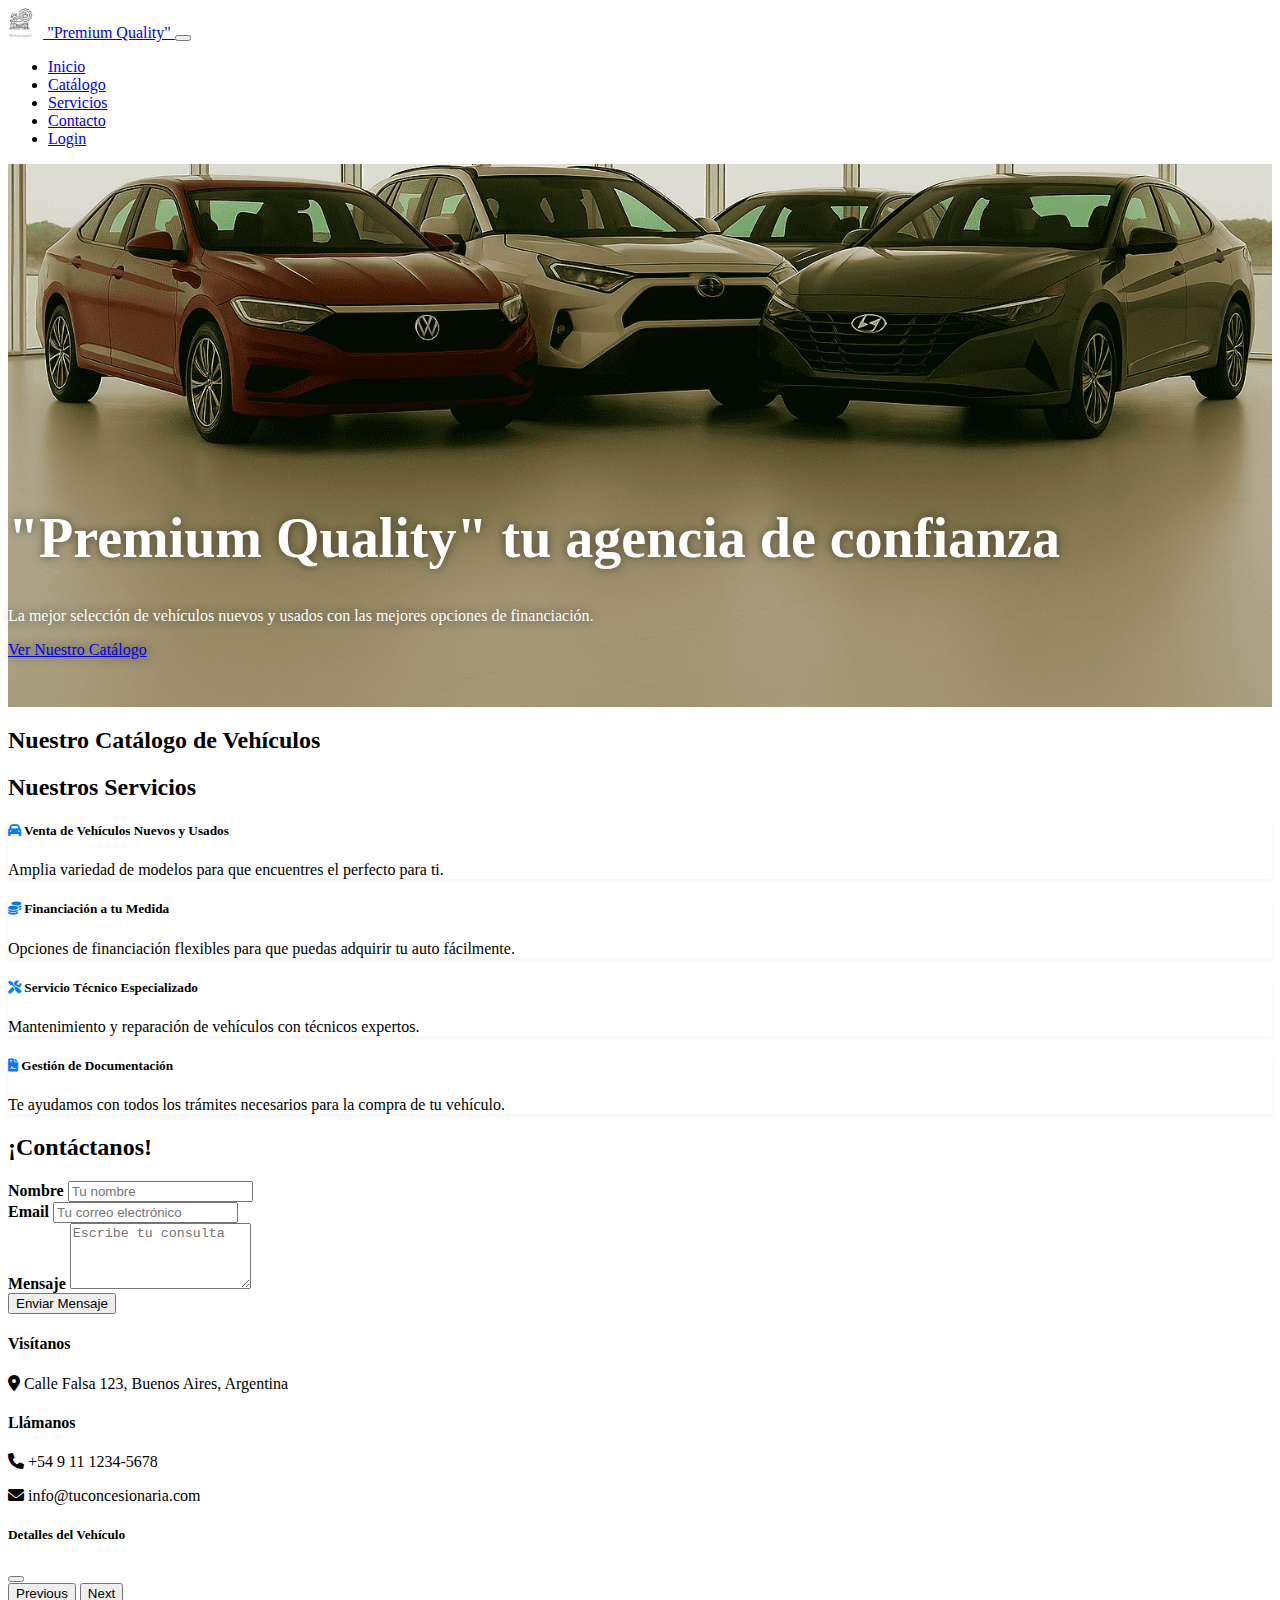
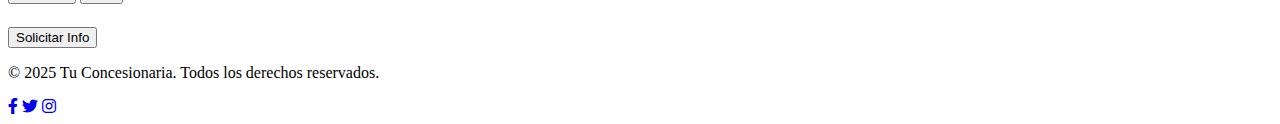
<file: index.html>
<!doctype html>
<html lang="en">

<head>
    <meta charset="utf-8">
    <meta name="viewport" content="width=device-width, initial-scale=1">
    <link rel="icon" type="image/x-icon" href="img/logo.png" />
    <title>Tu Concesionaria de Confianza</title>
    <link href="https://cdn.jsdelivr.net/npm/bootstrap@5.3.6/dist/css/bootstrap.min.css" rel="stylesheet"
        integrity="sha384-4Q6Gf2aSP4eDXB8Miphtr37CMZZQ5oXLH2yaXMJ2w8e2ZtHTl7GptT4jmndRuHDT" crossorigin="anonymous">
    <link rel="stylesheet" href="css/estilos.css">
    <link rel="stylesheet" href="https://cdnjs.cloudflare.com/ajax/libs/font-awesome/6.0.0-beta3/css/all.min.css">
</head>

<body>


    <nav class="navbar navbar-expand-lg bg-light fixed-top">
        <div class="container">
            <a class="navbar-brand" href="#">
                <img src="img/logo redimensionado.png" alt="Logo de la Concesionaria" height="30"
                    class="d-inline-block align-text-top">
                "Premium Quality"
            </a>
            <button class="navbar-toggler" type="button" data-bs-toggle="collapse" data-bs-target="#navbarNav"
                aria-controls="navbarNav" aria-expanded="false" aria-label="Toggle navigation">
                <span class="navbar-toggler-icon"></span>
            </button>
            <div class="collapse navbar-collapse" id="navbarNav">
                <ul class="navbar-nav ms-auto">
                    <li class="nav-item">
                        <a class="nav-link active" aria-current="page" href="#inicio">Inicio</a>
                    </li>
                    <li class="nav-item">
                        <a class="nav-link" href="#catalogo">Catálogo</a>
                    </li>
                    <li class="nav-item">
                        <a class="nav-link" href="#servicios">Servicios</a>
                    </li>
                    <li class="nav-item">
                        <a class="nav-link" href="#contacto">Contacto</a>
                    </li>
                    <li class="nav-item">
                        <a class="nav-link" href="Login.html">Login</a>
                    </li>
                </ul>
            </div>
        </div>
    </nav>

    <header id="inicio" class="bg-light mt-5">
        <div class="container">
            <div class="row align-items-center">
                <div class="col-md-6">
                    <h1>"Premium Quality" tu agencia de confianza</h1>
                    <p class="lead">La mejor selección de vehículos nuevos y usados con las mejores opciones de
                        financiación.</p>
                    <a href="#catalogo" class="btn btn-primary btn-lg">Ver Nuestro Catálogo</a>
                </div>
            </div>
        </div>
    </header>

    <section id="catalogo" class="py-5 bg-white">
        <div class="container">
            <h2 class="text-center mb-4">Nuestro Catálogo de Vehículos</h2>
            <div class="row row-cols-1 row-cols-md-2 row-cols-lg-3 g-4" id="catalogo-autos">
                </div>
        </div>
    </section>

    <section id="servicios" class="py-5 bg-light">
        <div class="container">
            <h2 class="text-center mb-4">Nuestros Servicios</h2>
            <div class="row row-cols-1 row-cols-md-2 g-4">
                <div class="col">
                    <div class="card h-100">
                        <div class="card-body">
                            <h5 class="card-title"><i class="fas fa-car me-2"></i> Venta de Vehículos Nuevos y Usados
                            </h5>
                            <p class="card-text">Amplia variedad de modelos para que encuentres el perfecto para ti.</p>
                        </div>
                    </div>
                </div>
                <div class="col">
                    <div class="card h-100">
                        <div class="card-body">
                            <h5 class="card-title"><i class="fas fa-coins me-2"></i> Financiación a tu Medida</h5>
                            <p class="card-text">Opciones de financiación flexibles para que puedas adquirir tu auto
                                fácilmente.</p>
                        </div>
                    </div>
                </div>
                <div class="col">
                    <div class="card h-100">
                        <div class="card-body">
                            <h5 class="card-title"><i class="fas fa-tools me-2"></i> Servicio Técnico Especializado</h5>
                            <p class="card-text">Mantenimiento y reparación de vehículos con técnicos expertos.</p>
                        </div>
                    </div>
                </div>
                <div class="col">
                    <div class="card h-100">
                        <div class="card-body">
                            <h5 class="card-title"><i class="fas fa-file-contract me-2"></i> Gestión de Documentación
                            </h5>
                            <p class="card-text">Te ayudamos con todos los trámites necesarios para la compra de tu
                                vehículo.</p>
                        </div>
                    </div>
                </div>
            </div>
        </div>
    </section>

    <section id="contacto" class="py-5 bg-white">
        <div class="container">
            <h2 class="text-center mb-4">¡Contáctanos!</h2>
            <div class="row justify-content-center">
                <div class="col-md-8">
                    <form id="formulario-contacto">
                        <div class="mb-3">
                            <label for="nombre" class="form-label">Nombre</label>
                            <input type="text" class="form-control" id="nombre" placeholder="Tu nombre">
                        </div>
                        <div class="mb-3">
                            <label for="email" class="form-label">Email</label>
                            <input type="email" class="form-control" id="email" placeholder="Tu correo electrónico">
                        </div>
                        <div class="mb-3">
                            <label for="mensaje" class="form-label">Mensaje</label>
                            <textarea class="form-control" id="mensaje" rows="4"
                                placeholder="Escribe tu consulta"></textarea>
                        </div>
                        <button type="submit" class="btn btn-primary">Enviar Mensaje</button>
                        <div id="mensaje-respuesta" class="mt-3 text-success" style="display: none;">¡Mensaje enviado!
                            Nos pondremos en contacto pronto.</div>
                        <div id="mensaje-error" class="mt-3 text-danger" style="display: none;">Hubo un error al enviar
                            el mensaje. Intenta nuevamente.</div>
                    </form>
                </div>
            </div>
            <div class="row mt-4">
                <div class="col-md-6 text-center">
                    <h4>Visítanos</h4>
                    <p><i class="fas fa-map-marker-alt me-2"></i> Calle Falsa 123, Buenos Aires, Argentina</p>
                </div>
                <div class="col-md-6 text-center">
                    <h4>Llámanos</h4>
                    <p><i class="fas fa-phone me-2"></i> +54 9 11 1234-5678</p>
                    <p><i class="fas fa-envelope me-2"></i> info@tuconcesionaria.com</p>
                </div>
            </div>
        </div>
    </section>

    <div class="modal fade" id="detalleAutoModal" tabindex="-1" aria-labelledby="detalleAutoModalLabel" aria-hidden="true">
        <div class="modal-dialog modal-lg modal-dialog-centered">
            <div class="modal-content">
                <div class="modal-header">
                    <h5 class="modal-title" id="detalleAutoModalLabel">Detalles del Vehículo</h5>
                    <button type="button" class="btn-close" data-bs-dismiss="modal" aria-label="Close"></button>
                </div>
                <div class="modal-body">
                    <div id="carouselAutoImagenes" class="carousel slide mb-4" data-bs-ride="carousel">
                        <div class="carousel-inner" id="modalCarouselInner">
                            </div>
                        <button class="carousel-control-prev" type="button" data-bs-target="#carouselAutoImagenes" data-bs-slide="prev">
                            <span class="carousel-control-prev-icon" aria-hidden="true"></span>
                            <span class="visually-hidden">Previous</span>
                        </button>
                        <button class="carousel-control-next" type="button" data-bs-target="#carouselAutoImagenes" data-bs-slide="next">
                            <span class="carousel-control-next-icon" aria-hidden="true"></span>
                            <span class="visually-hidden">Next</span>
                        </button>
                         <div class="carousel-indicators" id="modalCarouselIndicators">
                            </div>
                    </div>
                    <h5 id="modalNombreAuto"></h5>
                    <p id="modalDescripcionAuto"></p>
                    <p id="modalPrecioAuto" class="fw-bold"></p>
                </div>
                <div class="modal-footer">
                    <button type="button" class="btn btn-primary" id="solicitarInfoBtn">Solicitar Info</button>
                </div>
            </div>
        </div>
    </div>


    <footer class="bg-dark text-light py-4">
        <div class="container text-center">
            <p>&copy; 2025 Tu Concesionaria. Todos los derechos reservados.</p>
            <a href="http://www.facebook.com.ar/" class="text-light me-3"><i class="fab fa-facebook-f"></i></a>
            <a href="https://x.com/" class="text-light me-3"><i class="fab fa-twitter"></i></a>
            <a href="https://www.instagram.com/" class="text-light me-3"><i class="fab fa-instagram"></i></a>
        </div>
    </footer>

    <script src="https://cdn.jsdelivr.net/npm/bootstrap@5.3.6/dist/js/bootstrap.bundle.min.js"
        integrity="sha384-j1CDi7MgGQ12Z7Qab0qlWQ/Qqz24Gc6BM0thvEMVjHnfYGF0rmFCozFSxQBxwHKO"
        crossorigin="anonymous"></script>
    <script src="js/script.js"></script>
</body>


</html>
</file>
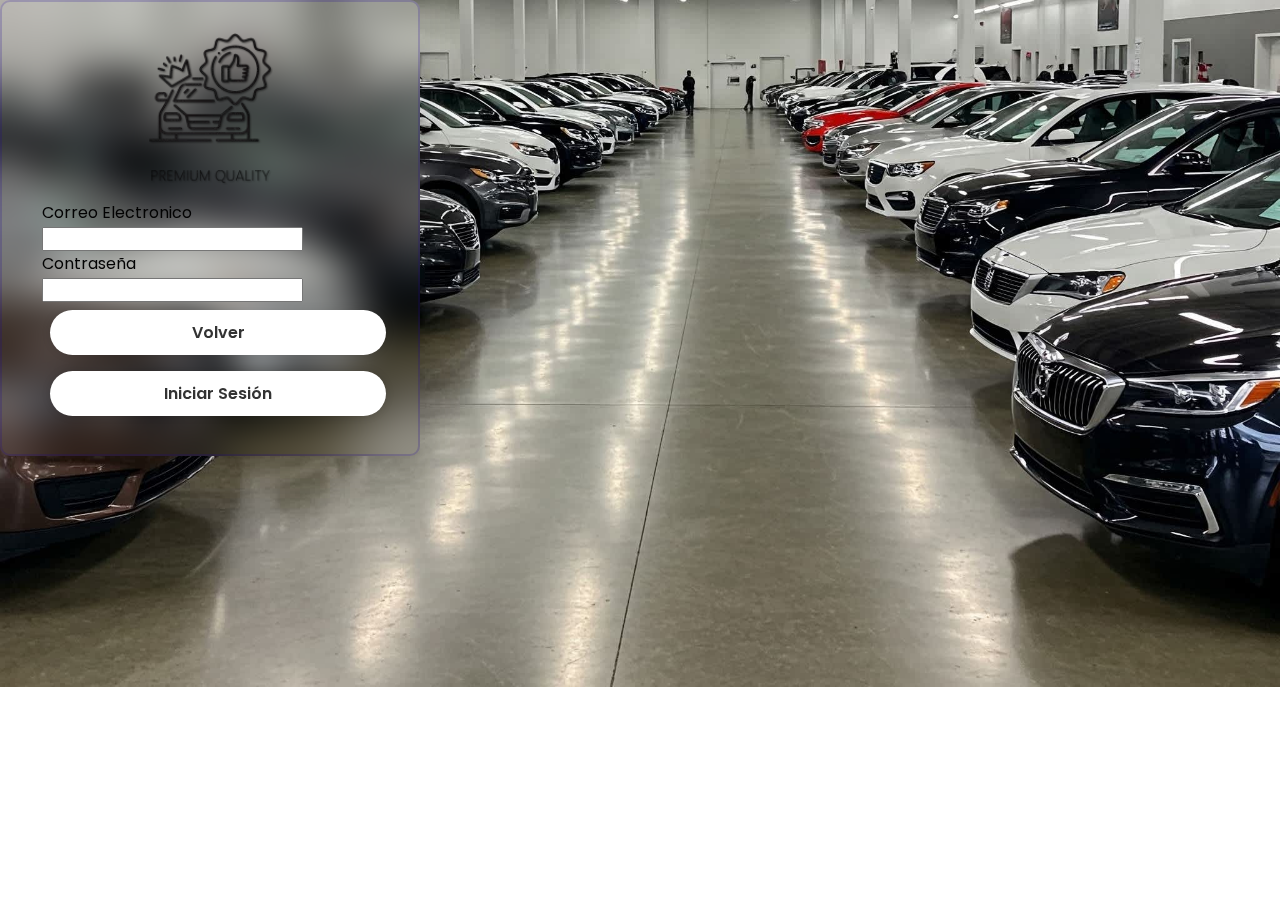
<file: Login.html>
<!doctype html>
<html lang="en">
<head>
  <meta charset="utf-8">
  <meta name="viewport" content="width=device-width, initial-scale=1">
  <title>Premium Quality</title>
  <!-- Favicon-->
  <link rel="icon" type="image/x-icon" href="assets/img/logo.png" />
  <link href="https://cdn.jsdelivr.net/npm/bootstrap@5.3.2/dist/css/bootstrap.min.css" rel="stylesheet"
    integrity="sha384-T3c6CoIi6uLrA9TneNEoa7RxnatzjcDSCmG1MXxSR1GAsXEV/Dwwykc2MPK8M2HN" crossorigin="anonymous">
  <link rel="stylesheet" href="css/Login.css">
</head>

<body class="d-flex justify-content-center align-items-center vh-100">
  <div class="box">
    <form id="loginForm"> <!-- ID formulario -->
      <div class="logo">
        <a href="index.html">
          <img src="img/logo-removebg-preview sombra.png" width="130px">
        </a>
      </div>
      <div class="mb-3">
        <label for="email" class="form-label">Correo Electronico</label> 
        <input type="email" class="form-control" id="email" aria-describedby="emailHelp" required>
      </div>
      <div class="mb-3">
        <label for="password" class="form-label">Contraseña</label> 
        <input type="password" class="form-control" id="password" required>
      </div>
      <div class="m-3">
        <a href="index.html">
          <button type="button" class="btn btn-primary">Volver</button>
        </a>
        
        <button type="submit" class="btn btn-primary">Iniciar Sesión</button> 
      </div>
      <div id="loginError" style="color: red; text-align: center; margin-top: 10px; display: none;">
        Usuario o contraseña incorrectos.
      </div>
    </form>
  </div>

  <script src="https://cdn.jsdelivr.net/npm/bootstrap@5.3.2/dist/js/bootstrap.bundle.min.js"
    integrity="sha384-C6RzsynM9kWDrMNeT87bh95OGNyZPhcTNXj1NW7RuBCsyN/o0jlpcV8Qyq46cDfL"
    crossorigin="anonymous"></script>
  <script src="js/login.js"></script> <!-- lógica de login -->
</body>
</html>
</file>
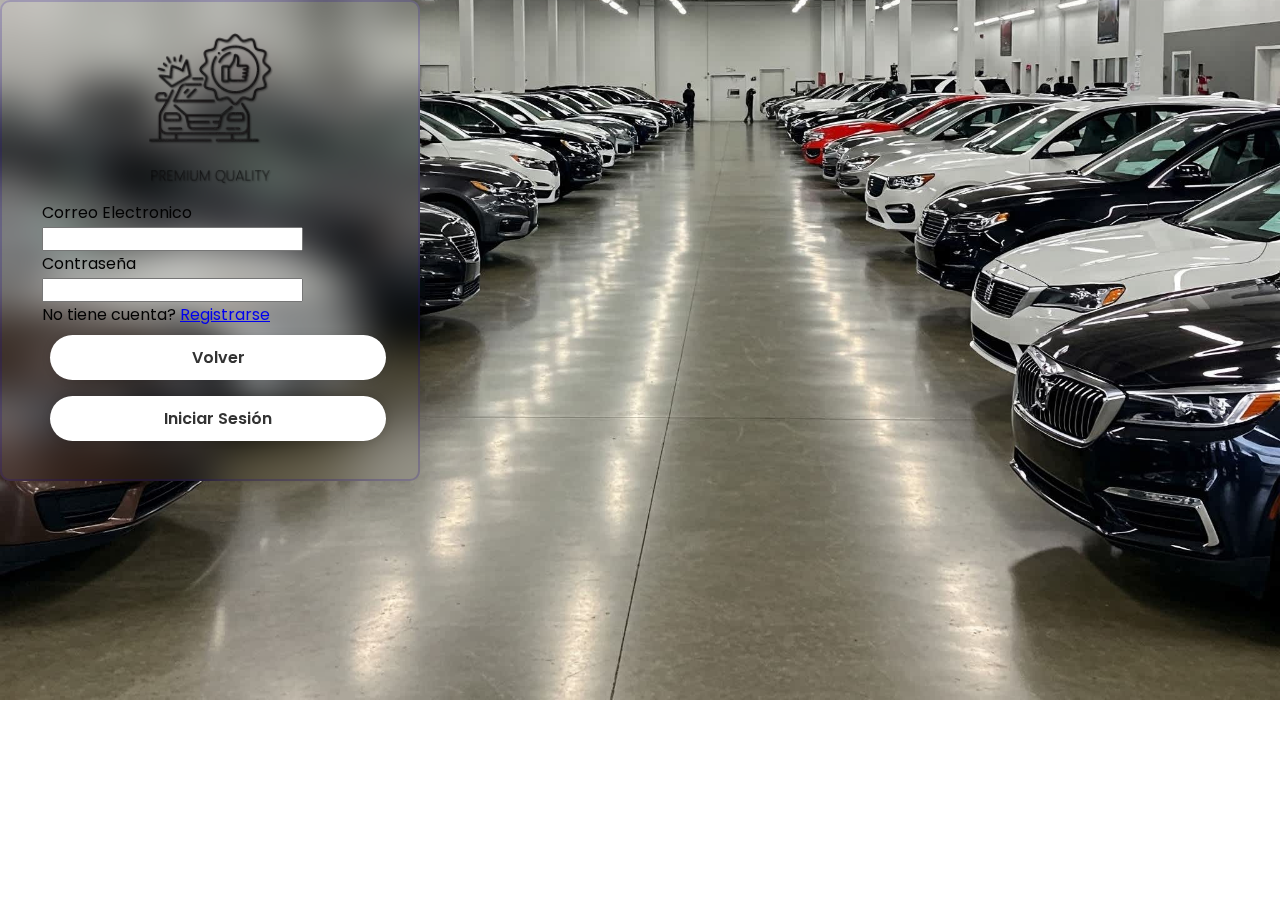
<file: Registro.html>
<!doctype html>
<html lang="en">

<head>
  <meta charset="utf-8">
  <meta name="viewport" content="width=device-width, initial-scale=1">
  <title>Premium Quality</title>
  <!-- Favicon-->
  <link rel="icon" type="image/x-icon" href="assets/img/logo.png" />
  <link href="https://cdn.jsdelivr.net/npm/bootstrap@5.3.2/dist/css/bootstrap.min.css" rel="stylesheet"
    integrity="sha384-T3c6CoIi6uLrA9TneNEoa7RxnatzjcDSCmG1MXxSR1GAsXEV/Dwwykc2MPK8M2HN" crossorigin="anonymous">
  <link rel="stylesheet" href="css/Login.css">
</head>

<body class="d-flex justify-content-center align-items-center vh-100">
  <div class="box">
    <form>
      <div class="logo">
        <a href="index.html">
          <img src="img/logo-removebg-preview sombra.png" width="130px">
        </a>
      </div>
      <div class="mb-3">
        <label for="exampleInputEmail1" class="form-label">Correo Electronico</label>
        <input type="email" class="form-control" id="exampleInputEmail1" aria-describedby="emailHelp" required>
        <!--<div id="emailHelp" class="form-text">We'll never share your email with anyone else.</div>-->
      </div>
      <div class="mb-3">
        <label for="exampleInputPassword1" class="form-label">Contraseña</label>
        <input type="password" class="form-control" id="exampleInputPassword1" required>
      </div>
      <div class="mb-3">
        <p> No tiene cuenta? <a href="Registro.html"> Registrarse </a> </p>
      </div>
      <div class="m-3">
        <a href="index.html">
          <button type="button" class="btn btn-primary">Volver</button>
        </a>
        <a href="Menu.html">
          <button type="button" class="btn btn-primary">Iniciar Sesión</button>
        </a>
      </div>
    </form>
  </div>



  <script src="https://cdn.jsdelivr.net/npm/bootstrap@5.3.2/dist/js/bootstrap.bundle.min.js"
    integrity="sha384-C6RzsynM9kWDrMNeT87bh95OGNyZPhcTNXj1NW7RuBCsyN/o0jlpcV8Qyq46cDfL"
    crossorigin="anonymous"></script>
</body>

</html>
</file>
<file: css/estilos.css>
/* Estilos personalizados */
.navbar-brand img {
    margin-right: 10px;
}

#inicio {
    background-image: url('../img/v2.png.png'); /* Opcional: una imagen de fondo sutil */
    background-size: cover;
    background-position: center;
    color: white;
    text-shadow: 0 0 10px rgba(0, 0, 0, 0.5);
    padding-top: 19rem !important;
    padding-bottom: 3rem !important;
}

#inicio h1 {
    font-size: 3.5rem;
    font-weight: bold;
}

#catalogo-autos .card {
    border: 1px solid #ddd;
    box-shadow: 0 5px 7px rgba(0, 0, 0, 0.1);
}

#catalogo-autos .card-img-top {
    height: 200px;
    object-fit: cover;
}

#catalogo-autos .card-body {
    padding: 1rem;
}

#catalogo-autos .card-title {
    font-size: 1.1rem;
    margin-bottom: 0.5rem;
}

#catalogo-autos .card-text {
    font-size: 0.9rem;
    color: #555;
}

#catalogo-autos .btn-primary {
    background-color: #007bff;
    border-color: #007bff;
}

#catalogo-autos .btn-primary:hover {
    background-color: #0056b3;
    border-color: #0056b3;
}

#servicios .card {
    border: none;
    box-shadow: 0 2px 5px rgba(0, 0, 0, 0.05);
}

#servicios .card-title i {
    color: #007bff;
}

#contacto label {
    font-weight: bold;
}

footer {
    position: relative; /* Para el icono de volver arriba si se implementa */
}

/* Estilos para el Modal y Carousel */
#detalleAutoModal .modal-lg {
    max-width: 800px; /* Ajusta el ancho del modal si es necesario */
}

#modalCarouselInner .carousel-item img {
    height: 350px; /* Altura deseada para las imágenes del carousel */
    object-fit: cover; /* Asegura que la imagen cubra el espacio sin distorsionarse */
    width: 100%;
}

.carousel-control-prev-icon,
.carousel-control-next-icon {
    background-color: rgba(0, 0, 0, 0.5); /* Fondo semitransparente para mejor visibilidad */
    border-radius: 50%;
}

.carousel-indicators [data-bs-target] {
    background-color: #007bff; /* Color de los indicadores */
}
</file>
<file: css/Login.css>
@import url('https://fonts.googleapis.com/css2?family=Playfair+Display:ital,wght@0,500;0,600;0,800;1,800&family=Poppins:wght@300;400;500;600;700;800;900&display=swap');

/* ROOT */
* {
    margin: 0;
    padding: 0;
    box-sizing: border-box; /* CALCULA EL ALTO Y ANCHO DEL ELEMENTO DEPENDIENTO EL ALTO Y ANCHO DEL HIJO SIN CONTAR MARGIN Y PADDING */
    font-family: 'Poppins', sans-serif; /* ESTABLECE EL FONT FAMILY DE TODA LA PAGINA */
}

body {
    background: url('../img/login.jpeg.jpg') no-repeat; /* BACKGROUND IMAGEN NO REPETIDA */
    background-size: cover;  /*IMAGEN ADAPTADO AL CONTENEDOR */
    background-position: center; /* POSICION CENTRADA DE LA IMAGEN DENTRO DEL IMG*/ 
} 

.box {
  width: 420px;
  background: transparent; /* FONDO TRANSPARENTE */
  border: 2px solid rgba(30, 3, 148, 0.2); /* BORDE CLARO SEMITRANSPARENTE */
  backdrop-filter: blur(20px); /* FONDO CON EFECTO DESENFOQUE */
  box-shadow: 0 0 60px rgba(0, 0, 0, .2); /* SOMBRA OSCURA SEMITRANSPARENTE */
  color: #020202;
  border-radius: 10px;
  padding: 30px 40px;
}

.box .logo { 
    font-size: 2em;
    text-align: center;
}

.box button {
    width: 100%;
    height: 45px;
    margin: .5rem;
    background: #fff;
    border: none;
    outline: none;
    border-radius: 40px;
    box-shadow: 0 0 10px rgba(0, 0, 0, .1); /* SOMBRA DEL ELEMENTO, OSCURO CASI TRANSPARENTE */
    cursor: pointer;
    font-size: 1em;
    color: #333;
    font-weight: 600;
    transition: 0.5s; /* CUALQUIER CAMBIO EN EL DISEÑO SE REALIZA EN 0.5 SEGUNDOS EN EFECTO TRANSICION */
}

.box button:hover {
    background: rgb(80, 98, 230);
    color: #fff;
}
</file>
